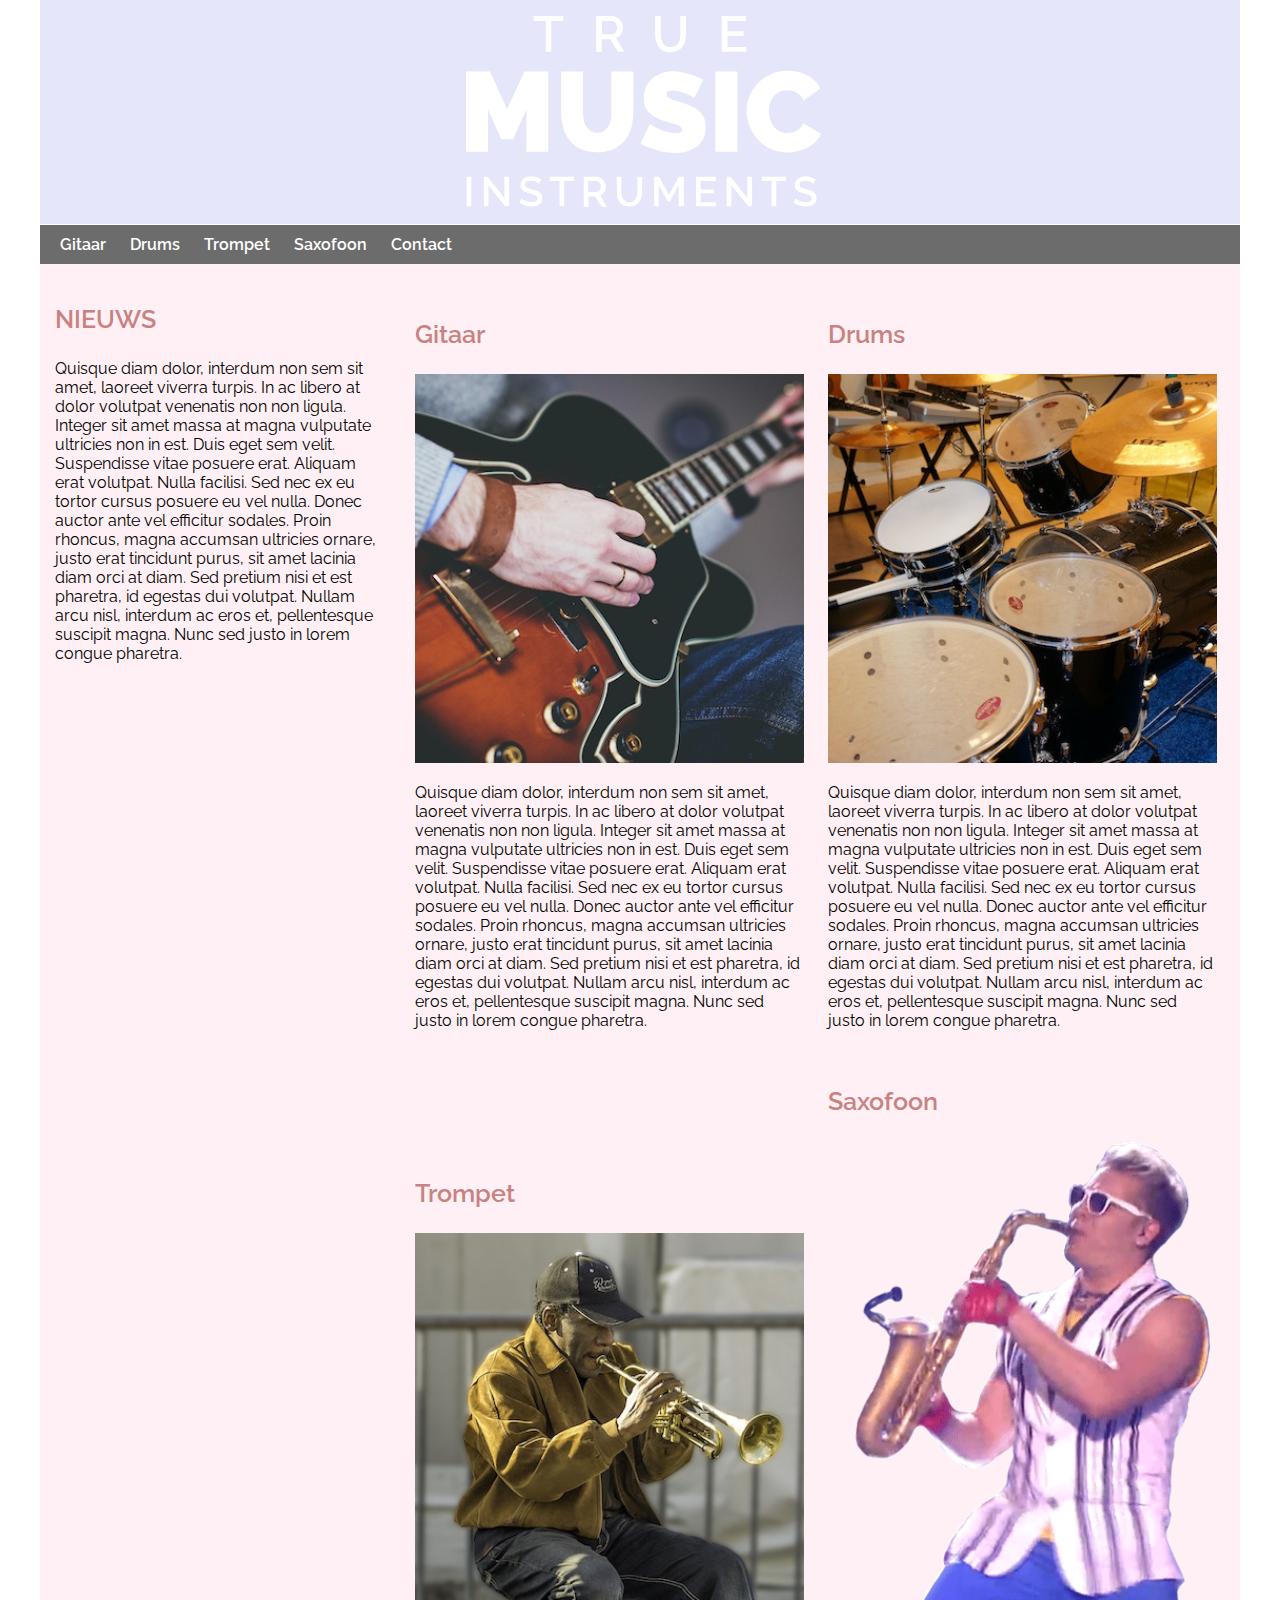
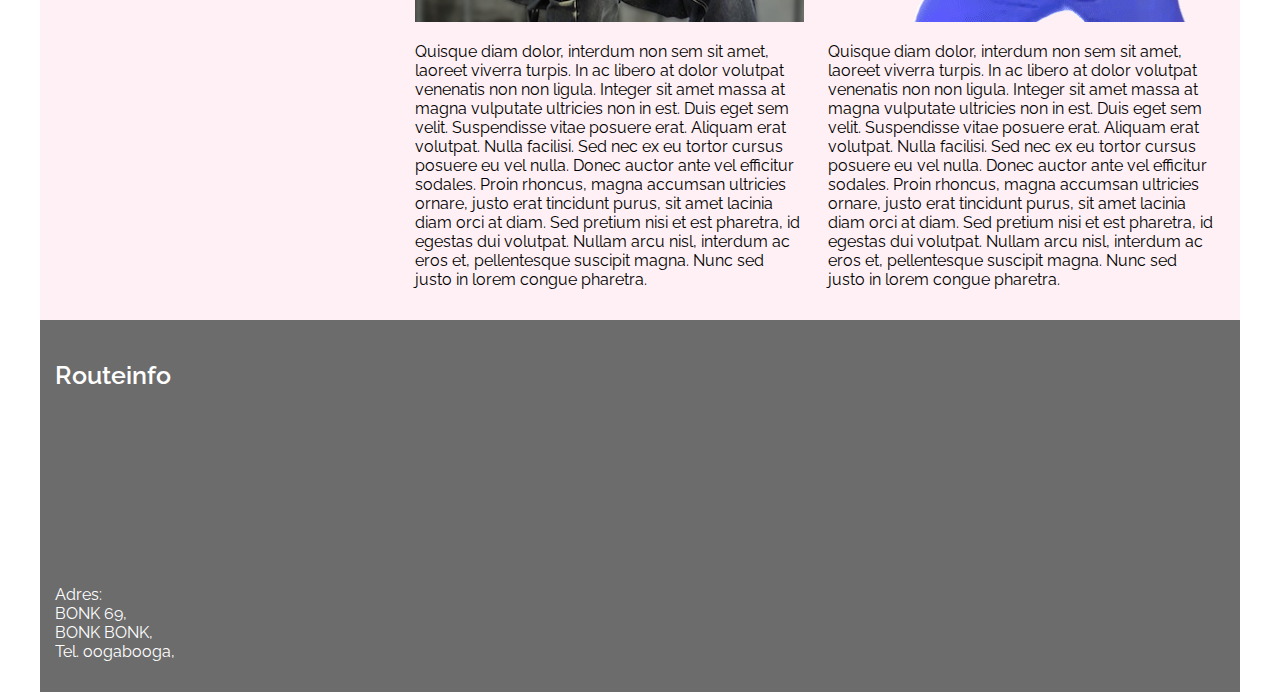
<file: True music/Website.html>
<!DOCTYPE html>
<html lang="en">
<head>
    <meta name="viewport" content="width=device-width, initial-scale=1.0">
    <link href="https://fonts.googleapis.com/css?family=Raleway:400,600" rel="stylesheet">
    <link rel="stylesheet" type="text/css" href="style/style.css">
    <meta charset="UTF-8">
    <title>True Music</title>
</head>
<body>
<div id="wrapper">
    <header>
        <img src="imgs/truemusic-logo.svg" alt="logo">
    </header>
    <nav>
        <ul>
            <li><a href="">Gitaar</a></li>
            <li><a href="">Drums</a></li>
            <li><a href="">Trompet</a></li>
            <li><a href="">Saxofoon</a></li>
            <li><a href="">Contact</a></li>
        </ul>
    </nav>
    <section id="news">
        <h3>NIEUWS</h3>
        Quisque diam dolor, interdum non sem sit amet, laoreet viverra turpis. In ac libero at dolor volutpat venenatis non non ligula.
        Integer sit amet massa at magna vulputate ultricies non in est. Duis eget sem velit. Suspendisse vitae posuere erat. Aliquam erat
        volutpat. Nulla facilisi. Sed nec ex eu tortor cursus posuere eu vel nulla. Donec auctor ante vel efficitur sodales. Proin rhoncus,
        magna accumsan ultricies ornare, justo erat tincidunt purus, sit amet lacinia diam orci at diam. Sed pretium nisi et est pharetra, id
        egestas dui volutpat. Nullam arcu nisl, interdum ac eros et, pellentesque suscipit magna. Nunc sed justo in lorem congue pharetra.
    </section>
    <section id="instrumenten">
        <article>
            <h3>Gitaar</h3>
            <img src="imgs/gitaar.jpg" alt="instrument">
            <p>
                Quisque diam dolor, interdum non sem sit amet, laoreet viverra turpis. In ac libero at dolor volutpat venenatis non non ligula.
                Integer sit amet massa at magna vulputate ultricies non in est. Duis eget sem velit. Suspendisse vitae posuere erat. Aliquam erat
                volutpat. Nulla facilisi. Sed nec ex eu tortor cursus posuere eu vel nulla. Donec auctor ante vel efficitur sodales. Proin rhoncus,
                magna accumsan ultricies ornare, justo erat tincidunt purus, sit amet lacinia diam orci at diam. Sed pretium nisi et est pharetra, id
                egestas dui volutpat. Nullam arcu nisl, interdum ac eros et, pellentesque suscipit magna. Nunc sed justo in lorem congue pharetra.
            </p>
        </article>
        <article>
            <h3>Drums</h3>
            <img src="imgs/drums.jpg" alt="instrument">
            <p>
                Quisque diam dolor, interdum non sem sit amet, laoreet viverra turpis. In ac libero at dolor volutpat venenatis non non ligula.
                Integer sit amet massa at magna vulputate ultricies non in est. Duis eget sem velit. Suspendisse vitae posuere erat. Aliquam erat
                volutpat. Nulla facilisi. Sed nec ex eu tortor cursus posuere eu vel nulla. Donec auctor ante vel efficitur sodales. Proin rhoncus,
                magna accumsan ultricies ornare, justo erat tincidunt purus, sit amet lacinia diam orci at diam. Sed pretium nisi et est pharetra, id
                egestas dui volutpat. Nullam arcu nisl, interdum ac eros et, pellentesque suscipit magna. Nunc sed justo in lorem congue pharetra.
            </p>
        </article>
        <article>
            <h3>Trompet</h3>
            <img src="imgs/trompet.jpg" alt="instrument">
            <p>
                Quisque diam dolor, interdum non sem sit amet, laoreet viverra turpis. In ac libero at dolor volutpat venenatis non non ligula.
                Integer sit amet massa at magna vulputate ultricies non in est. Duis eget sem velit. Suspendisse vitae posuere erat. Aliquam erat
                volutpat. Nulla facilisi. Sed nec ex eu tortor cursus posuere eu vel nulla. Donec auctor ante vel efficitur sodales. Proin rhoncus,
                magna accumsan ultricies ornare, justo erat tincidunt purus, sit amet lacinia diam orci at diam. Sed pretium nisi et est pharetra, id
                egestas dui volutpat. Nullam arcu nisl, interdum ac eros et, pellentesque suscipit magna. Nunc sed justo in lorem congue pharetra.
            </p>
        </article>
        <article>
            <h3>Saxofoon</h3>
            <img src="imgs/saxofoon.gif" alt="instrument">
            <p>
                Quisque diam dolor, interdum non sem sit amet, laoreet viverra turpis. In ac libero at dolor volutpat venenatis non non ligula.
                Integer sit amet massa at magna vulputate ultricies non in est. Duis eget sem velit. Suspendisse vitae posuere erat. Aliquam erat
                volutpat. Nulla facilisi. Sed nec ex eu tortor cursus posuere eu vel nulla. Donec auctor ante vel efficitur sodales. Proin rhoncus,
                magna accumsan ultricies ornare, justo erat tincidunt purus, sit amet lacinia diam orci at diam. Sed pretium nisi et est pharetra, id
                egestas dui volutpat. Nullam arcu nisl, interdum ac eros et, pellentesque suscipit magna. Nunc sed justo in lorem congue pharetra.
            </p>
        </article>

    </section>


    <footer>
        <h3>Routeinfo</h3>
        <iframe src="https://www.google.com/maps/embed?pb=!1m14!1m8!1m3!1d2478.8715834824275!2d4.7775911!3d51.5889169!3m2!1i1024!2i768!4f13.1!3m3!1m2!1s0x47c69f80df53802b%3A0xfa93d645b8dcd175!2sBonk!5e0!3m2!1snl!2snl!4v1580753569720!5m2!1snl!2snl" height="150" width="1170" frameborder="0" style="border:0" allowfullscreen></iframe>
        <p>Adres:<br>
        BONK 69,<br>
        BONK BONK, <br>
        Tel. oogabooga,<br>
    </footer>
</div> <!-- wrapper -->
</body>
</html>
</file>
<file: True music/style/style.css>
* {
    box-sizing: border-box;
}

body {
    margin: 0px;
    padding: 0px;
    font-family: "Raleway", "Sans-serif ";
}


#wrapper {
    background: lavenderblush;
}


/* header*/

header {
    background-color:lavender;
    text-align: center;

}

header img {
    max-height: 220px;

}

/*nav bar*/
nav {
    background-color: rgb(108, 108, 108);

}

nav ul {
    list-style: none;
    margin: 0px;
    padding: 0px;

}

nav ul li {
    padding: 10px;
    border-top: 1px solid white;
}

nav ul li a {
    text-decoration: none;
    color: white;
    font-weight: 600;

}


/* sections/articles*/

section h3 {
    color: rgb(200, 130, 130);
    font-size: 25px;
    font-weight: 600;
}

section {
    padding: 15px;
}

article {
    padding-top: 15px;
}

article img {
    width: 100%;
}

/* footer */
footer {
    color: white;
    background-color: rgb(108, 108, 108);
    padding: 15px;
    margin: 0px;
}

footer h3 {
    font-weight: 600;
    font-size: 25px;
}

/* tablet vormgeving */

@media all and (min-width: 500px) {

    nav ul {
        background-color: rgb(108, 108, 108);
        padding: 10px;
        border-top: 1px solid white;
    }

    nav ul li {
        display: inline;
        border-top: none;
    }


    #news {
        width: 40%;
        float: left;
    }

    #instrumenten {
        width: 60%;
        float: right;
    }

    footer {
        clear: both;
    }

}

/* desktop versie */

@media all and (min-width: 920px) {
    #news {
        width: 30%;
        float: left;
    }

    #instrumenten {
        width: 70%;
        float: right;
    }

    section article {
        width: 48%;
        display: inline-block;
        margin-right: 20px;
    }

    section article:nth-child(even) {
        margin-right: 0px;
    }
}

/* ultrawides */

@media all and (min-width: 1200px){
    #wrapper{
        width: 1200px;
        margin: auto;
    }

}
</file>
